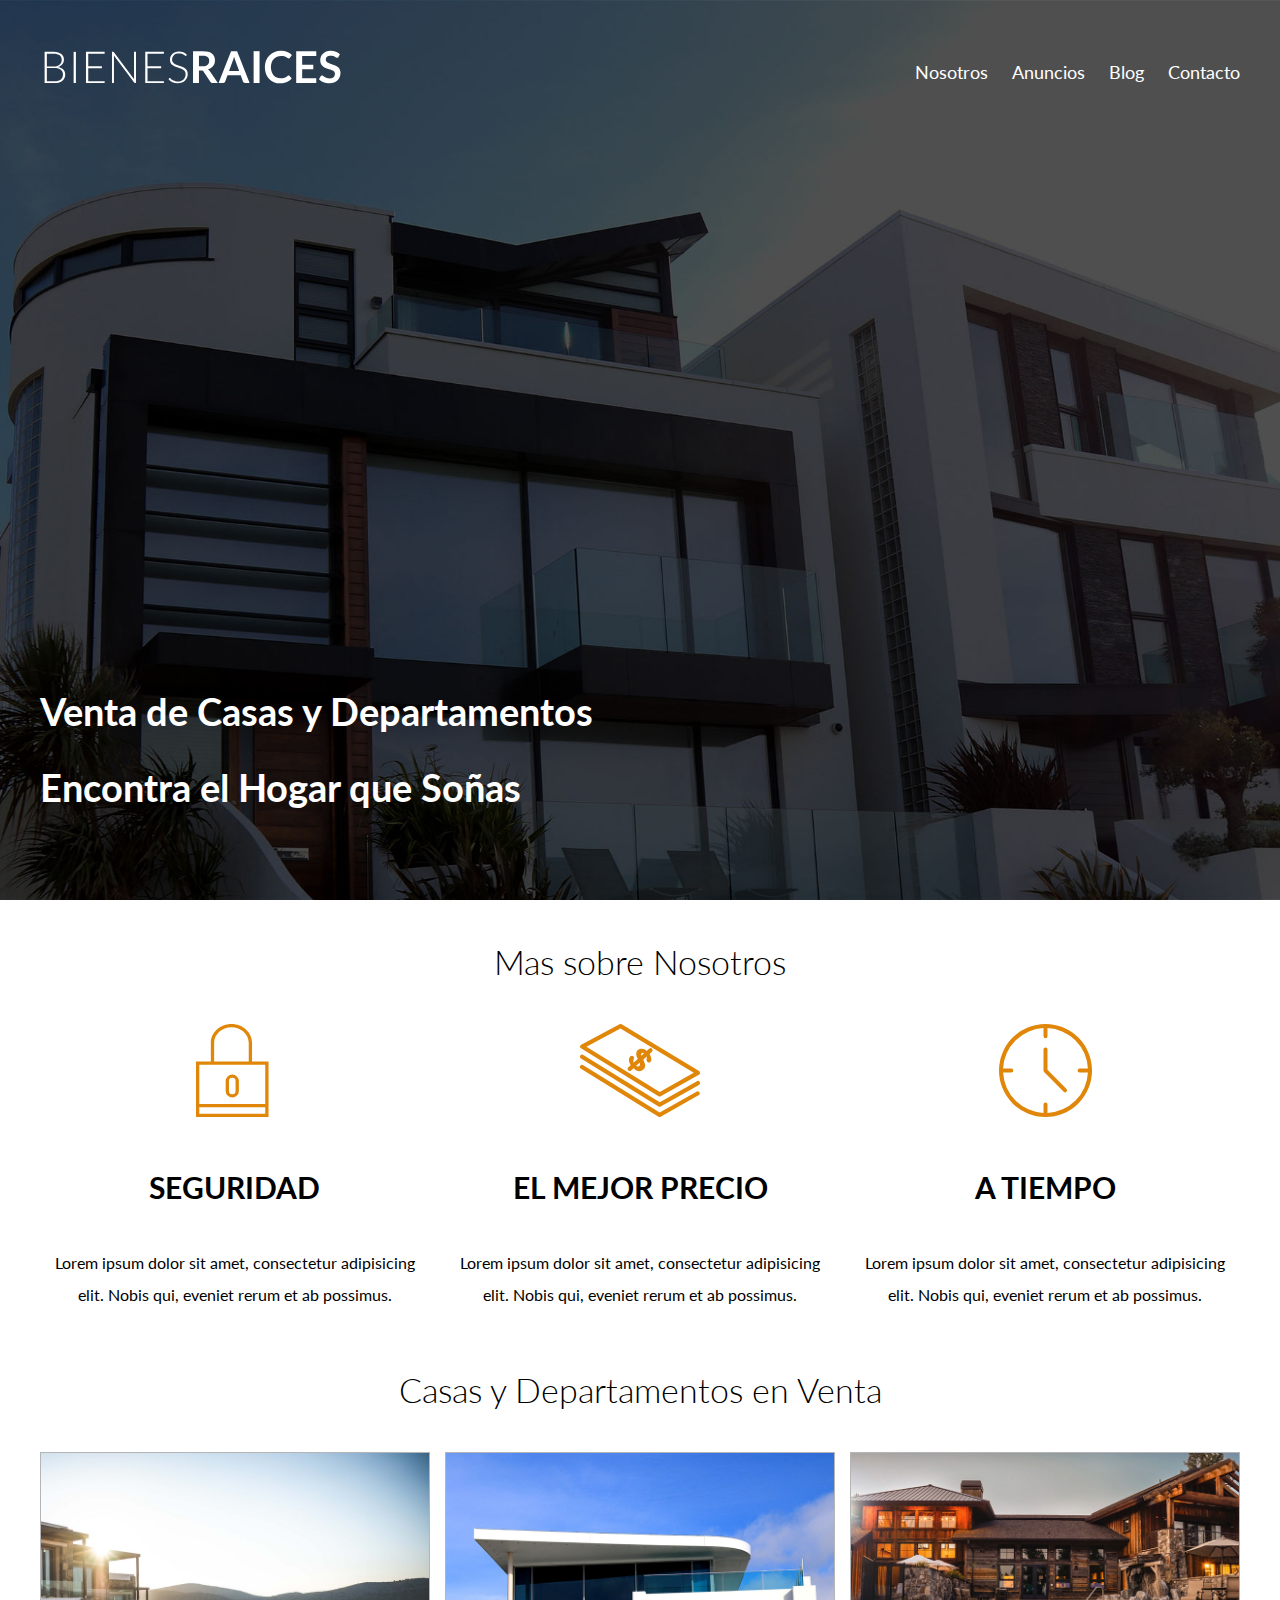
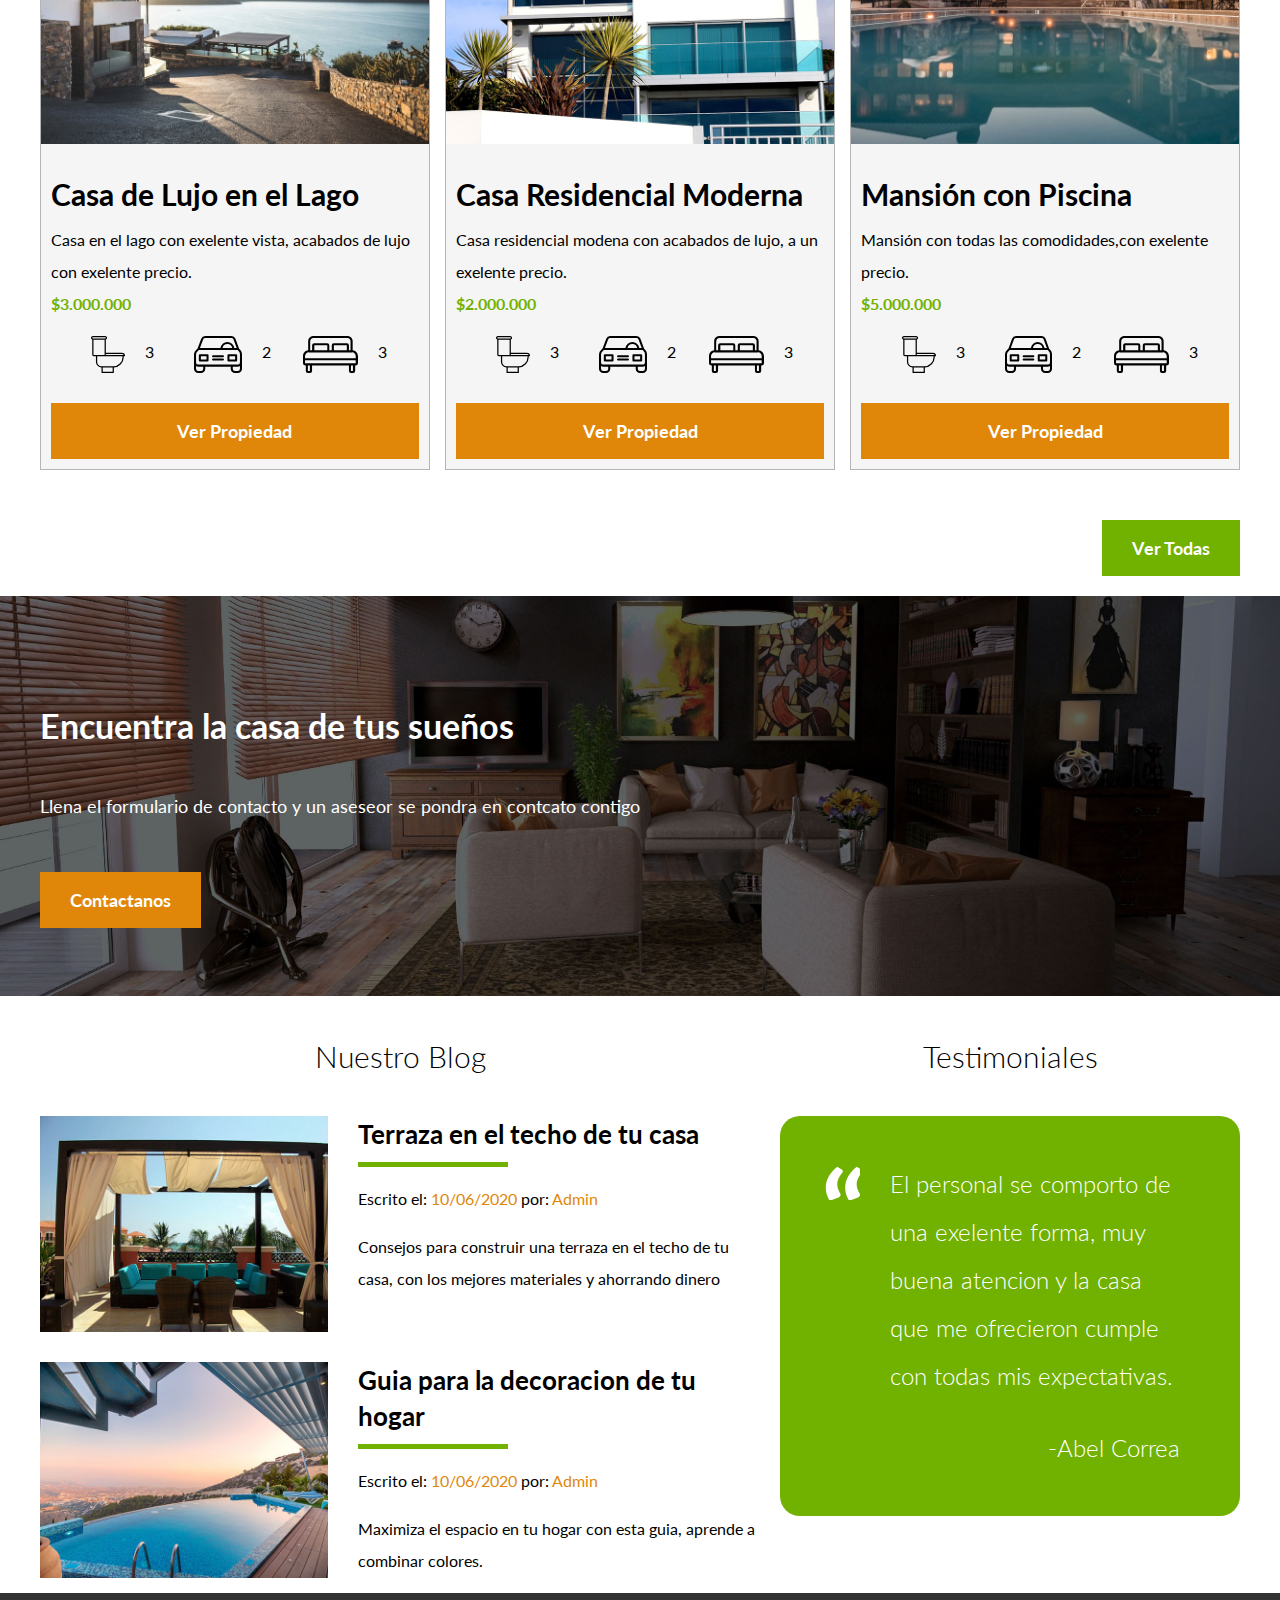
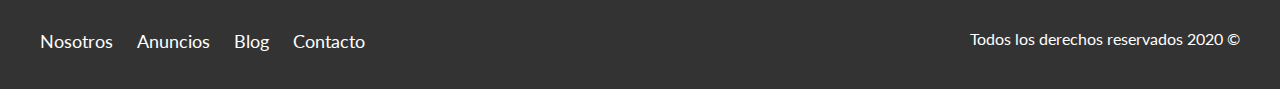
<file: index.html>
<!DOCTYPE html>
<html lang="es">
<head>
    <meta charset="UTF-8">
    <meta name="viewport" content="width=device-width, initial-scale=1.0">
    <link href="https://fonts.googleapis.com/css2?family=Lato:wght@300;400;700;900&display=swap" rel="stylesheet">
    <link rel="icon" type="favicon" href="/img/favicon.webp">
    <link rel="stylesheet" href="/css/normalize.css">
    <link rel="stylesheet" href="/css/styles.css">
    <title>Bienes raices</title>
</head>
<body>
    <!-- logo y navbar -->
     
    <header class="site-header inicio">
        <div class="contenedor contenido-header">
            <div class="barra">
                <a href="/">
                <img src="img/logo.svg" alt="Logo">
                </a>

                <div class="mobile-menu"> <!--menu mobil-->
                    <a href="#navegacion">
                        <img src="/img/barras.svg" alt="Icono Menu">
                    </a>
                </div>   
                <nav id="navegacion" class="navegacion"> 
                    <a href="nosotros.html">Nosotros</a>
                    <a href="anuncios.html">Anuncios</a>
                    <a href="blog.html">Blog</a>
                    <a href="contacto.html">Contacto</a>
                </nav>    
            </div> 
            <h1>Venta de Casas y Departamentos
                Encontra el Hogar que Soñas
            </h1>
        </div> <!-- Contenedor-->
    </header>


    <!-- Informacion sobre nosotros -->
    <section class="contenedor seccion">
        <h2 class="fw-300 centrar-texto">Mas sobre Nosotros</h2>

        <div class="iconos-nosotros">
            <div class="icono">
                <img src="/img/icono1.svg" alt="Icono Seguridad">
                <h3 >Seguridad</h3>
                <p>Lorem ipsum dolor sit amet, consectetur adipisicing elit. Nobis qui, eveniet rerum et ab possimus.</p>
            </div>
        
            <div class="icono">
                <img src="/img/icono2.svg" alt="Icono Mejor Precio">
                <h3>El mejor Precio</h3>
                <p>Lorem ipsum dolor sit amet, consectetur adipisicing elit. Nobis qui, eveniet rerum et ab possimus.</p>
            </div>
            <div class="icono">
                <img src="/img/icono3.svg" alt="Icono a Tiempo">
                <h3>A tiempo</h3>
                <p>Lorem ipsum dolor sit amet, consectetur adipisicing elit. Nobis qui, eveniet rerum et ab possimus.</p>
            </div>
        </div>
    </section>  

<!-- Anuncios -->

    <main class="contenedor seccion">
        <h2 class="fw-300 centrar-texto">Casas y Departamentos en Venta</h2>

        <div class="contenedor-anuncios">
            <div class="anuncio">
                    <img src="/img/anuncio1.jpg" alt="Anuncio Casa en el Lago">
                    <div class="contenido-anuncio">
                        <h3>Casa de Lujo en el Lago</h3>
                        <p>Casa en el lago con exelente vista, acabados de lujo con exelente precio.</p>
                        <p class="precio">$3.000.000</p>                                    
                            <ul class="iconos-caracteristicas">
                                <li>
                                    <img src="/img/icono_wc.svg" alt="icono wc">
                                    <p>3</p>
                                </li>
                                <li>
                                    <img src="/img/icono_estacionamiento.svg" alt="icono estacionamiento">
                                    <p>2</p>
                                </li>
                                
                                <li>
                                    <img src="/img/icono_dormitorio.svg" alt="icono dormitorio">
                                    <p>3</p>
                                </li>
                            </ul>


                        <a href="anuncios.html" class="boton boton-amarillo d-block">Ver Propiedad</a>
                    </div>
            </div>

            <div class="anuncio">
                <img src="/img/anuncio2.jpg" alt="Anuncio Casa de lujo">
                <div class="contenido-anuncio">
                    <h3>Casa Residencial Moderna</h3>
                    <p>Casa residencial modena con acabados de lujo, a un exelente precio.</p>
                    <p class="precio">$2.000.000</p>
                    <ul class="iconos-caracteristicas">
                        <li>
                            <img src="/img/icono_wc.svg" alt="icono wc">
                            <p>3</p>
                        </li>
                        <li>
                            <img src="/img/icono_estacionamiento.svg" alt="icono estacionamiento">
                            <p>2</p>
                        </li>
                        
                        <li>
                            <img src="/img/icono_dormitorio.svg" alt="icono dormitorio">
                            <p>3</p>
                        </li>
                    </ul>

                    <a href="anuncios.html" class="boton boton-amarillo d-block">Ver Propiedad</a>
                </div>
            </div>

            <div class="anuncio">
                <img src="/img/anuncio3.jpg" alt="Anuncio Casa con Alberca">
                <div class="contenido-anuncio">
                    <h3>Mansión con Piscina</h3>
                    <p>Mansión con todas las comodidades,con exelente precio.</p>
                    <p class="precio">$5.000.000</p>
                    <ul class="iconos-caracteristicas">
                        <li>
                            <img src="/img/icono_wc.svg" alt="icono wc">
                            <p>3</p>
                        </li>
                        <li>
                            <img src="/img/icono_estacionamiento.svg" alt="icono estacionamiento">
                            <p>2</p>
                        </li>
                        
                        <li>
                            <img src="/img/icono_dormitorio.svg" alt="icono dormitorio">
                            <p>3</p>
                        </li>
                    </ul>

                    <a href="anuncios.html" class="boton boton-amarillo d-block">Ver Propiedad</a>
                </div>    
            </div>
        </div>
        <div class="ver-todas">
            <a href="anuncios.html" class="boton    boton-verde">Ver Todas</a>
        </div>

    </main>            

    <section class="imagen-contacto"> 
        <div class="contenedor contenido-contacto">
            <h2>Encuentra la casa de tus sueños</h2>
            <p>Llena el formulario de contacto y un aseseor se pondra en contcato contigo</p>
            <a href="contacto.html" class="boton boton-amarillo">Contactanos</a>
        </div>
    </section>

<!-- Blog -->

    <div class="seccion-inferior contenedor">
        <section class="blog">
            <h3 class="centrar-texto fw-300">Nuestro Blog</h3>

            <article class="entrada-blog">
                <div class="imagen">
                    <img src="/img/blog1.jpg" alt="Entrada al Blog">
                </div>
                <div class="texto-entrada">
                    <a href="entrada.html">
                        <h4>Terraza en el techo de tu casa</h4>
                    </a>
                    <p>Escrito el: <span> 10/06/2020</span> por: <span>Admin</span></p>
                    <p>Consejos para construir una terraza en el techo de tu casa, con los mejores materiales y ahorrando dinero</p>
                </div>
            </article>

            <article class="entrada-blog">
                <div class="imagen">
                    <img src="/img/blog2.jpg" alt="">
                </div>
                <div class="texto-entrada">
                    <a href="entrada.html">
                        <h4>Guia para la decoracion de tu hogar</h4>
                    </a>
                    <p>Escrito el: <span> 10/06/2020</span> por: <span>Admin</span></p>
                    <p>Maximiza el espacio en tu hogar con esta guia, aprende a combinar colores.</p> 
                </div> 
            </article>
        </section>

        <section class="testimoniales">
            <h3 class="centrar-texto fw-300">Testimoniales</h3>
            <div class="testimonial">
                <blockquote>

                    El personal se comporto de una exelente forma, muy buena atencion y la casa que me ofrecieron cumple con todas mis expectativas.
                    <p>-Abel Correa</p>
                </blockquote> 
            </div>
        </section> 

    </div>

    <!-- Footer -->
    <footer class="site-footer seccion">
        <div class="contenedor contenedor-footer">
            <nav class="navegacion">
                <a href="nosotros.html">Nosotros</a>
                <a href="anuncios.html">Anuncios</a>
                <a href="blog.html">Blog</a>
                <a href="contacto.html">Contacto</a>
            </nav>

            <p class="copyright">Todos los derechos reservados 2020 &copy;</p>
        </div>
    </footer>   
</body>
</html>
</file>
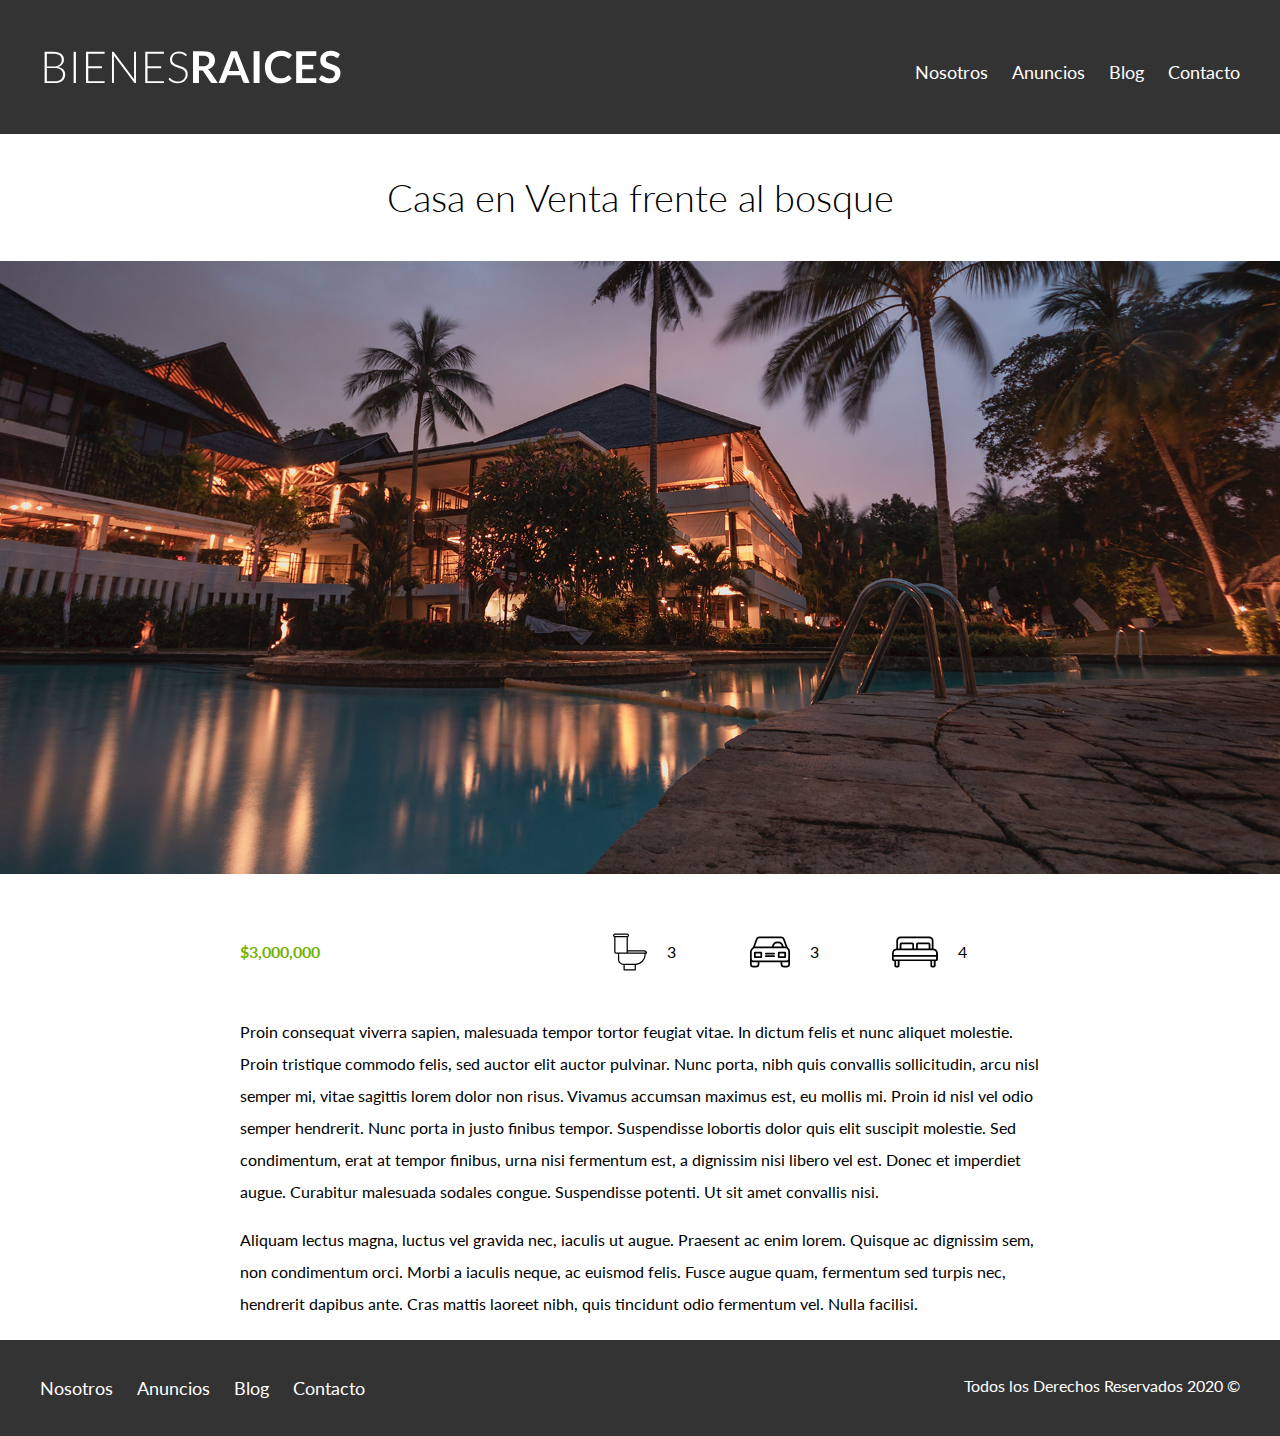
<file: anuncio.html>
<!DOCTYPE html>
<html lang="es">
<head>
    <meta charset="UTF-8">
    <meta name="viewport" content="width=device-width, initial-scale=1.0">
    <meta http-equiv="X-UA-Compatible" content="ie=edge">
    <title>Bienes Raices</title>
    <link href="https://fonts.googleapis.com/css?family=Lato:300,400,700,900" rel="stylesheet">
    <link rel="stylesheet" href="css/normalize.css">
    <link rel="stylesheet" href="css/styles.css">
</head>
<body>

    <header class="site-header">
        <div class="contenedor contenido-header">
            <div class="barra">
                <a href="/">
                    <img src="img/logo.svg" alt="Logotipo de Bienes Raices">
                </a>
                <div class="mobile-menu">
                    <a href="#navegacion">
                        <img src="img/barras.svg" alt="Icono Menu">
                    </a>
                </div>

                <nav id="navegacion" class="navegacion">
                    <a href="nosotros.html">Nosotros</a>
                    <a href="anuncios.html">Anuncios</a>
                    <a href="blog.html">Blog</a>
                    <a href="contacto.html">Contacto</a>
                </nav>
            </div>
        </div> <!-- contenedor -->
    </header>

    <h1 class="fw-300 centrar-texto">Casa en Venta frente al bosque</h1>
    <img src="img/destacada.jpg" alt="Imagen Anuncio">

    <main class="contenedor seccion contenido-centrado">
        <div class="resumen-propiedad">
            <p class="precio">$3,000,000</p>
            <ul class="iconos-caracteristicas">
                <li>
                    <img src="img/icono_wc.svg" alt="icono wc">
                    <p>3</p>
                </li>
                <li>
                    <img src="img/icono_estacionamiento.svg" alt="icono autos">
                    <p>3</p>
                </li>
                <li>
                    <img src="img/icono_dormitorio.svg" alt="icono habitaciones">
                    <p>4</p>
                </li>
            </ul>
        </div><!--.resumen-propiedad-->

        <p>Proin consequat viverra sapien, malesuada tempor tortor feugiat vitae. In dictum felis et nunc aliquet molestie. Proin tristique commodo felis, sed auctor elit auctor pulvinar. Nunc porta, nibh quis convallis sollicitudin, arcu nisl semper mi, vitae sagittis lorem dolor non risus. Vivamus accumsan maximus est, eu mollis mi. Proin id nisl vel odio semper hendrerit. Nunc porta in justo finibus tempor. Suspendisse lobortis dolor quis elit suscipit molestie. Sed condimentum, erat at tempor finibus, urna nisi fermentum est, a dignissim nisi libero vel est. Donec et imperdiet augue. Curabitur malesuada sodales congue. Suspendisse potenti. Ut sit amet convallis nisi.</p>

        <p>Aliquam lectus magna, luctus vel gravida nec, iaculis ut augue. Praesent ac enim lorem. Quisque ac dignissim sem, non condimentum orci. Morbi a iaculis neque, ac euismod felis. Fusce augue quam, fermentum sed turpis nec, hendrerit dapibus ante. Cras mattis laoreet nibh, quis tincidunt odio fermentum vel. Nulla facilisi.</p>
    </main>

    <footer class="site-footer seccion">
        <div class="contenedor contenedor-footer">
            <nav class="navegacion">
                <a href="nosotros.html">Nosotros</a>
                <a href="anuncios.html">Anuncios</a>
                <a href="blog.html">Blog</a>
                <a href="contacto.html">Contacto</a>
            </nav>
            <p class="copyright">Todos los Derechos Reservados 2020 &copy; </p>
        </div>
    </footer>
</body>
</html>
</file>
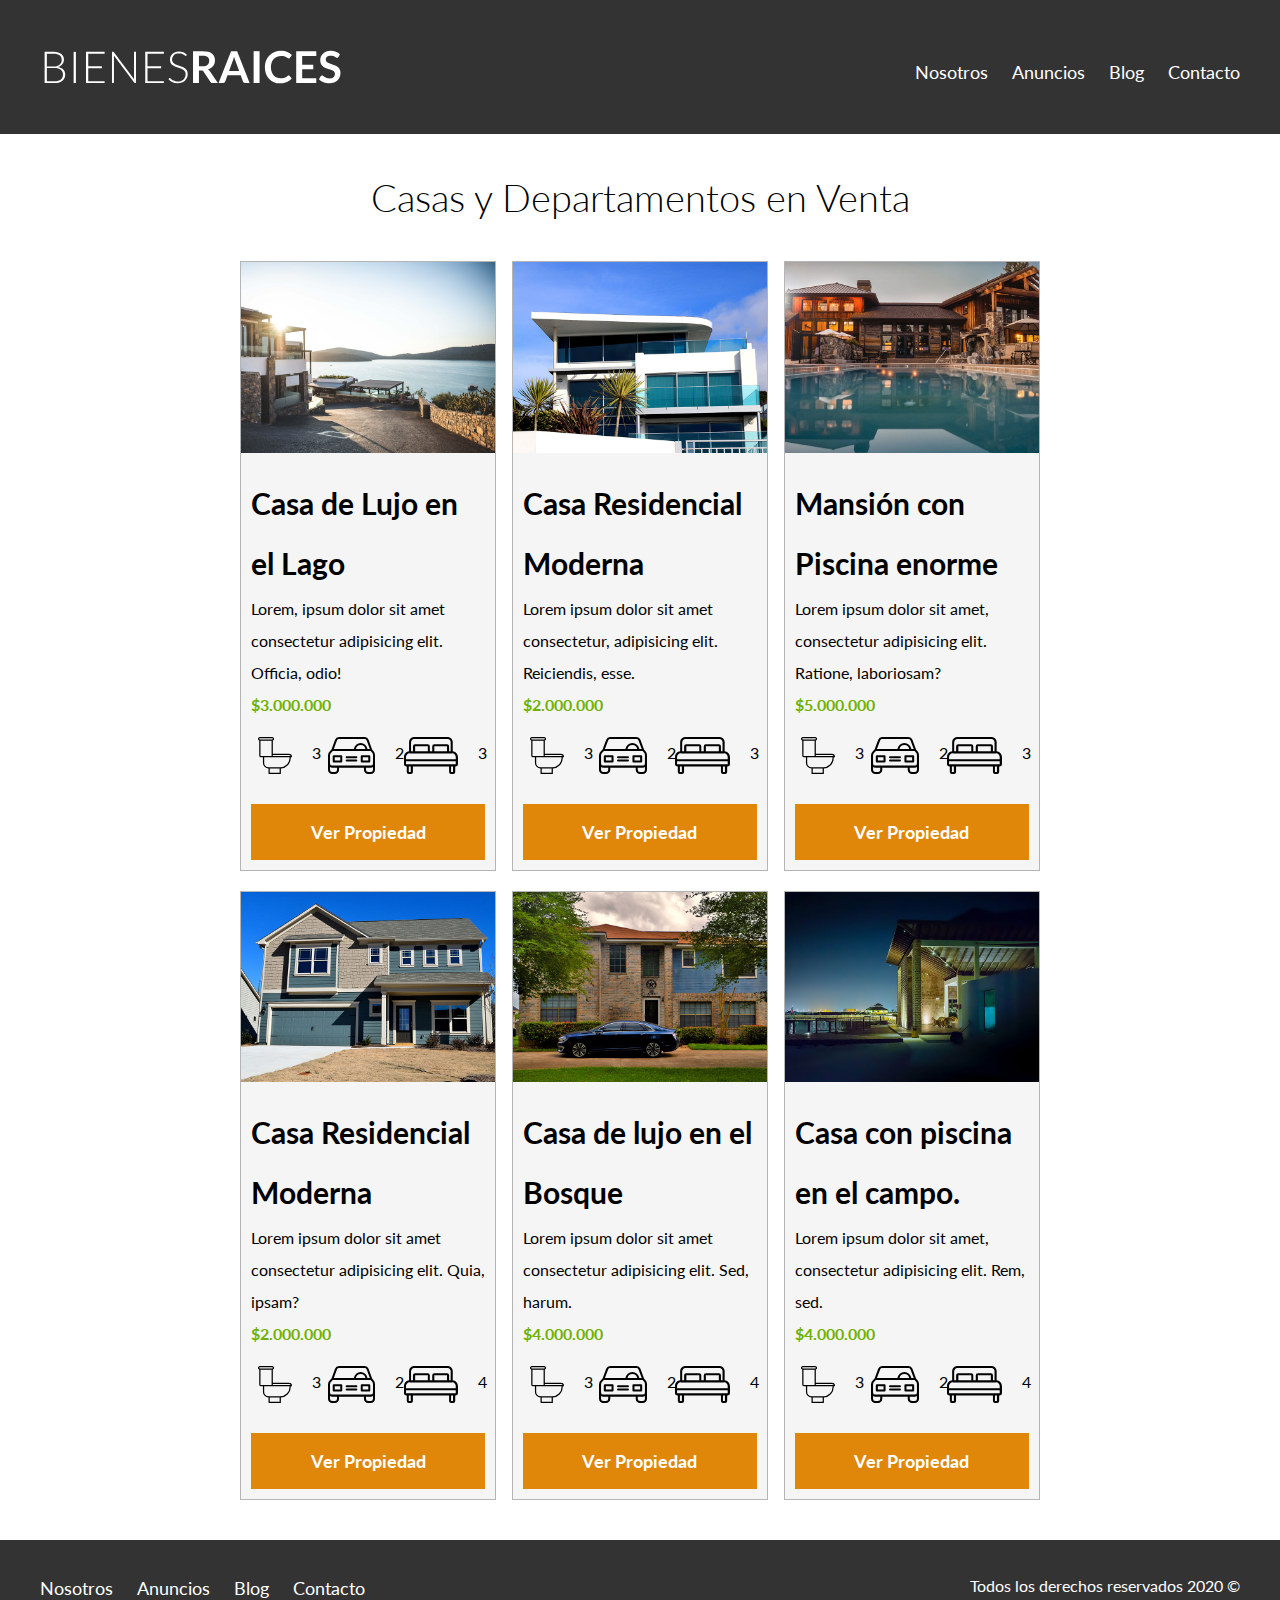
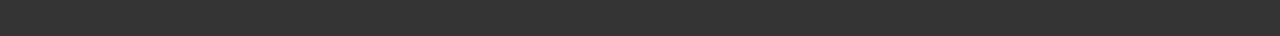
<file: anuncios.html>
<!DOCTYPE html>
<html lang="es">
<head>
    <meta charset="UTF-8">
    <meta name="viewport" content="width=device-width, initial-scale=1.0">
    <link href="https://fonts.googleapis.com/css2?family=Lato:wght@300;400;700;900&display=swap" rel="stylesheet">
    <link rel="stylesheet" href="/css/normalize.css">
    <link rel="stylesheet" href="/css/styles.css">
    <title>Bienes raices</title>
</head>
<body>
    <!-- logo y navbar -->
     
    <header class="site-header ">
        <div class="contenedor contenido-header">
            <div class="barra">
                <a href="/">
                <img src="img/logo.svg" alt="Logo">
                </a>   
                <div class="mobile-menu"> <!--menu mobil-->
                    <a href="#navegacion">
                        <img src="/img/barras.svg" alt="Icono Menu">
                    </a>
                </div>   
                <nav id="navegacion" class="navegacion"> 
                    <a href="nosotros.html">Nosotros</a>
                    <a href="anuncios.html">Anuncios</a>
                    <a href="blog.html">Blog</a>
                    <a href="contacto.html">Contacto</a>
                </nav>     
            </div> 
        </div> <!-- Contenedor-->
    </header>

    <main class="contenedor seccion contenido-centrado">
        <h1 class="fw-300 centrar-texto">Casas y Departamentos en Venta</h1>

        <div class="contenedor-anuncios">
            <div class="anuncio">
                    <img src="/img/anuncio1.jpg" alt="Anuncio Casa en el Lago">
                    <div class="contenido-anuncio">
                        <h3>Casa de Lujo en el Lago</h3>
                        <p>Lorem, ipsum dolor sit amet consectetur adipisicing elit. Officia, odio!</p>
                        <p class="precio">$3.000.000</p>                                   
                            <ul class="iconos-caracteristicas">
                                <li>
                                    <img src="/img/icono_wc.svg" alt="icono wc">
                                    <p>3</p>
                                </li>
                                <li>
                                    <img src="/img/icono_estacionamiento.svg" alt="icono estacionamiento">
                                    <p>2</p>
                                </li>
                                
                                <li>
                                    <img src="/img/icono_dormitorio.svg" alt="icono dormitorio">
                                    <p>3</p>
                                </li>
                            </ul>
                        <a href="anuncio.html" class="boton boton-amarillo d-block">Ver Propiedad</a>
                    </div>
            </div>

            <div class="anuncio">
                <img src="/img/anuncio2.jpg" alt="Anuncio Casa de lujo">
                <div class="contenido-anuncio">
                    <h3>Casa Residencial Moderna</h3>
                    <p>Lorem ipsum dolor sit amet consectetur, adipisicing elit. Reiciendis, esse.</p>
                    <p class="precio">$2.000.000</p>
                    <ul class="iconos-caracteristicas">
                        <li>
                            <img src="/img/icono_wc.svg" alt="icono wc">
                            <p>3</p>
                        </li>
                        <li>
                            <img src="/img/icono_estacionamiento.svg" alt="icono estacionamiento">
                            <p>2</p>
                        </li>
                        
                        <li>
                            <img src="/img/icono_dormitorio.svg" alt="icono dormitorio">
                            <p>3</p>
                        </li>
                    </ul>

                    <a href="anuncio.html" class="boton boton-amarillo d-block">Ver Propiedad</a>
                </div>
            </div>

            <div class="anuncio">
                <img src="/img/anuncio3.jpg" alt="Anuncio Casa con Alberca">
                <div class="contenido-anuncio">
                    <h3>Mansión con Piscina enorme</h3>
                    <p>Lorem ipsum dolor sit amet, consectetur adipisicing elit. Ratione, laboriosam?</p>
                    <p class="precio">$5.000.000</p>
                    <ul class="iconos-caracteristicas">
                        <li>
                            <img src="/img/icono_wc.svg" alt="icono wc">
                            <p>3</p>
                        </li>
                        <li>
                            <img src="/img/icono_estacionamiento.svg" alt="icono estacionamiento">
                            <p>2</p>
                        </li>
                        
                        <li>
                            <img src="/img/icono_dormitorio.svg" alt="icono dormitorio">
                            <p>3</p>
                        </li>
                    </ul>

                    <a href="anuncio.html" class="boton boton-amarillo d-block">Ver Propiedad</a>
                </div>  <!-- Contenido Anuncio--> 
            </div> <!-- Anuncio-->

            <div class="anuncio">
                <img src="/img/anuncio4.jpg" alt="Anuncio casa residencial">
                <div class="contenido-anuncio">
                    <h3>Casa Residencial Moderna </h3>
                    <p>Lorem ipsum dolor sit amet consectetur adipisicing elit. Quia, ipsam?</p>
                    <p class="precio">$2.000.000</p>
                    <ul class="iconos-caracteristicas">
                        <li>
                            <img src="/img/icono_wc.svg" alt="icono wc">
                            <p>3</p>
                        </li>
                        <li>
                            <img src="/img/icono_estacionamiento.svg" alt="icono estacionamiento">
                            <p>2</p>
                        </li>
                        
                        <li>
                            <img src="/img/icono_dormitorio.svg" alt="icono dormitorio">
                            <p>4</p>
                        </li>
                    </ul>

                    <a href="#" class="boton boton-amarillo d-block">Ver Propiedad</a>
                </div>  <!-- Contenido Anuncio--> 
            </div> <!-- Anuncio-->

            <div class="anuncio">
                <img src="/img/anuncio5.jpg" alt="Anuncio Casa con Alberca">
                <div class="contenido-anuncio">
                    <h3>Casa de lujo en el Bosque </h3>
                    <p>Lorem ipsum dolor sit amet consectetur adipisicing elit. Sed, harum.</p>
                    <p class="precio">$4.000.000</p>
                    <ul class="iconos-caracteristicas">
                        <li>
                            <img src="/img/icono_wc.svg" alt="icono wc">
                            <p>3</p>
                        </li>
                        <li>
                            <img src="/img/icono_estacionamiento.svg" alt="icono estacionamiento">
                            <p>2</p>
                        </li>
                        
                        <li>
                            <img src="/img/icono_dormitorio.svg" alt="icono dormitorio">
                            <p>4</p>
                        </li>
                    </ul>

                    <a href="#" class="boton boton-amarillo d-block">Ver Propiedad</a>
                </div>  <!-- Contenido Anuncio--> 
            </div> <!-- Anuncio-->

            <div class="anuncio">
                <img src="/img/anuncio6.jpg" alt="Anuncio Casa con Alberca">
                <div class="contenido-anuncio">
                    <h3>Casa con piscina en el campo. </h3>
                    <p>Lorem ipsum dolor sit amet, consectetur adipisicing elit. Rem, sed.</p>
                    <p class="precio">$4.000.000</p>
                    <ul class="iconos-caracteristicas">
                        <li>
                            <img src="/img/icono_wc.svg" alt="icono wc">
                            <p>3</p>
                        </li>
                        <li>
                            <img src="/img/icono_estacionamiento.svg" alt="icono estacionamiento">
                            <p>2</p>
                        </li>
                        
                        <li>
                            <img src="/img/icono_dormitorio.svg" alt="icono dormitorio">
                            <p>4</p>
                        </li>
                    </ul>

                    <a href="#" class="boton boton-amarillo d-block">Ver Propiedad</a>
                </div>  <!-- Contenido Anuncio--> 
            </div> <!-- Anuncio-->
        </div> 
      
    </main>  



    <!-- Footer -->
    <footer class="site-footer seccion">
        <div class="contenedor contenedor-footer">
            <nav class="navegacion">
                <a href="nosotros.html">Nosotros</a>
                <a href="anuncios.html">Anuncios</a>
                <a href="blog.html">Blog</a>
                <a href="contacto.html">Contacto</a>
            </nav>

            <p class="copyright">Todos los derechos reservados 2020 &copy;</p>
        </div>
    </footer>   
</body>
</html>
</file>
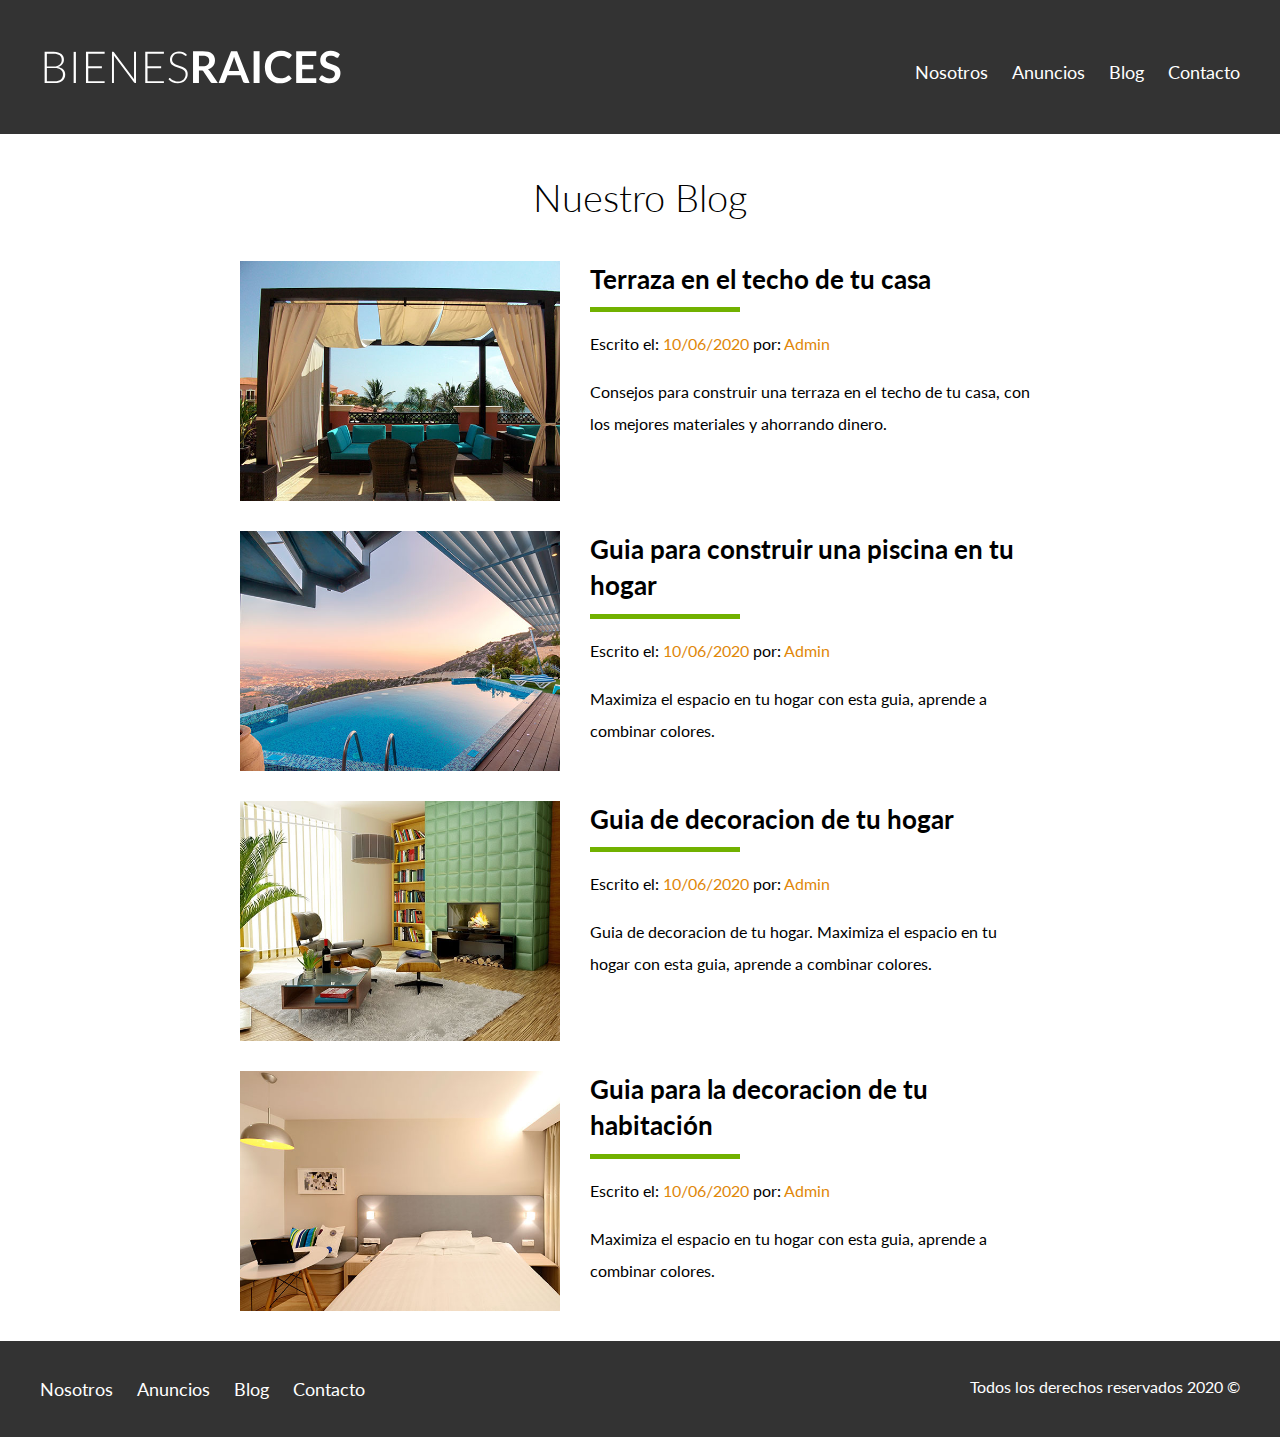
<file: blog.html>
<!DOCTYPE html>
<html lang="es">
<head>
    <meta charset="UTF-8">
    <meta name="viewport" content="width=device-width, initial-scale=1.0">
    <link href="https://fonts.googleapis.com/css2?family=Lato:wght@300;400;700;900&display=swap" rel="stylesheet">
    <link rel="stylesheet" href="/css/normalize.css">
    <link rel="stylesheet" href="/css/styles.css">
    <title>Bienes raices</title>
</head>
<body>
    <!-- logo y navbar -->
     
    <header class="site-header ">
        <div class="contenedor contenido-header">
            <div class="barra">
                <a href="/">
                <img src="img/logo.svg" alt="Logo">
                </a>   
                <div class="mobile-menu"> <!--menu mobil-->
                    <a href="#navegacion">
                        <img src="/img/barras.svg" alt="Icono Menu">
                    </a>
                </div>   
                <nav id="navegacion" class="navegacion"> 
                    <a href="nosotros.html">Nosotros</a>
                    <a href="anuncios.html">Anuncios</a>
                    <a href="blog.html">Blog</a>
                    <a href="contacto.html">Contacto</a>
                </nav>     
            </div> 
        </div> <!-- Contenedor-->
    </header>

    <main class="contenedor seccion contenido-centrado">
        <h1 class="fw-300 centrar-texto">Nuestro Blog</h1>

        <article class="entrada-blog">
            <div class="imagen">
                <img src="/img/blog1.jpg" alt="Foto terraza">
            </div>
            <div class="texto-entrada">
                <a href="entrada.html">
                    <h4>Terraza en el techo de tu casa</h4>
                </a>
                <p>Escrito el: <span> 10/06/2020</span> por: <span>Admin</span></p>
                <p>Consejos para construir una terraza en el techo de tu casa, con los mejores materiales y ahorrando dinero.</p>
            </div>
        </article>

        <article class="entrada-blog">
            <div class="imagen">
                <img src="/img/blog2.jpg" alt="Alberca">
            </div>
            <div class="texto-entrada">
                <a href="entrada.html">
                    <h4>Guia para construir una piscina en tu hogar</h4>
                </a>
                <p>Escrito el: <span> 10/06/2020</span> por: <span>Admin</span></p>
                <p>Maximiza el espacio en tu hogar con esta guia, aprende a combinar colores.</p> 
            </div> 
        </article>

        <article class="entrada-blog">
            <div class="imagen">
                <img src="/img/blog3.jpg" alt="living de un hogar">
            </div>
            <div class="texto-entrada">
                <a href="entrada.html">
                    <h4>Guia de decoracion de tu hogar</h4>
                </a>
                <p>Escrito el: <span> 10/06/2020</span> por: <span>Admin</span></p>
                <p>Guia de decoracion de tu hogar. Maximiza el espacio en tu hogar con esta guia, aprende a combinar colores.</p>
            </div>
        </article>

        <article class="entrada-blog">
            <div class="imagen">
                <img src="/img/blog4.jpg" alt="Habitacion">
            </div>
            <div class="texto-entrada">
                <a href="entrada.html">
                    <h4>Guia para la decoracion de tu habitación</h4>
                </a>
                <p>Escrito el: <span> 10/06/2020</span> por: <span>Admin</span></p>
                <p>Maximiza el espacio en tu hogar con esta guia, aprende a combinar colores.</p> 
            </div> 
        </article>

    </main>  



    <!-- Footer -->
    <footer class="site-footer seccion">
        <div class="contenedor contenedor-footer">
            <nav class="navegacion">
                <a href="nosotros.html">Nosotros</a>
                <a href="anuncios.html">Anuncios</a>
                <a href="blog.html">Blog</a>
                <a href="contacto.html">Contacto</a>
            </nav>

            <p class="copyright">Todos los derechos reservados 2020 &copy;</p>
        </div>
    </footer>   
</body>
</html>
</file>
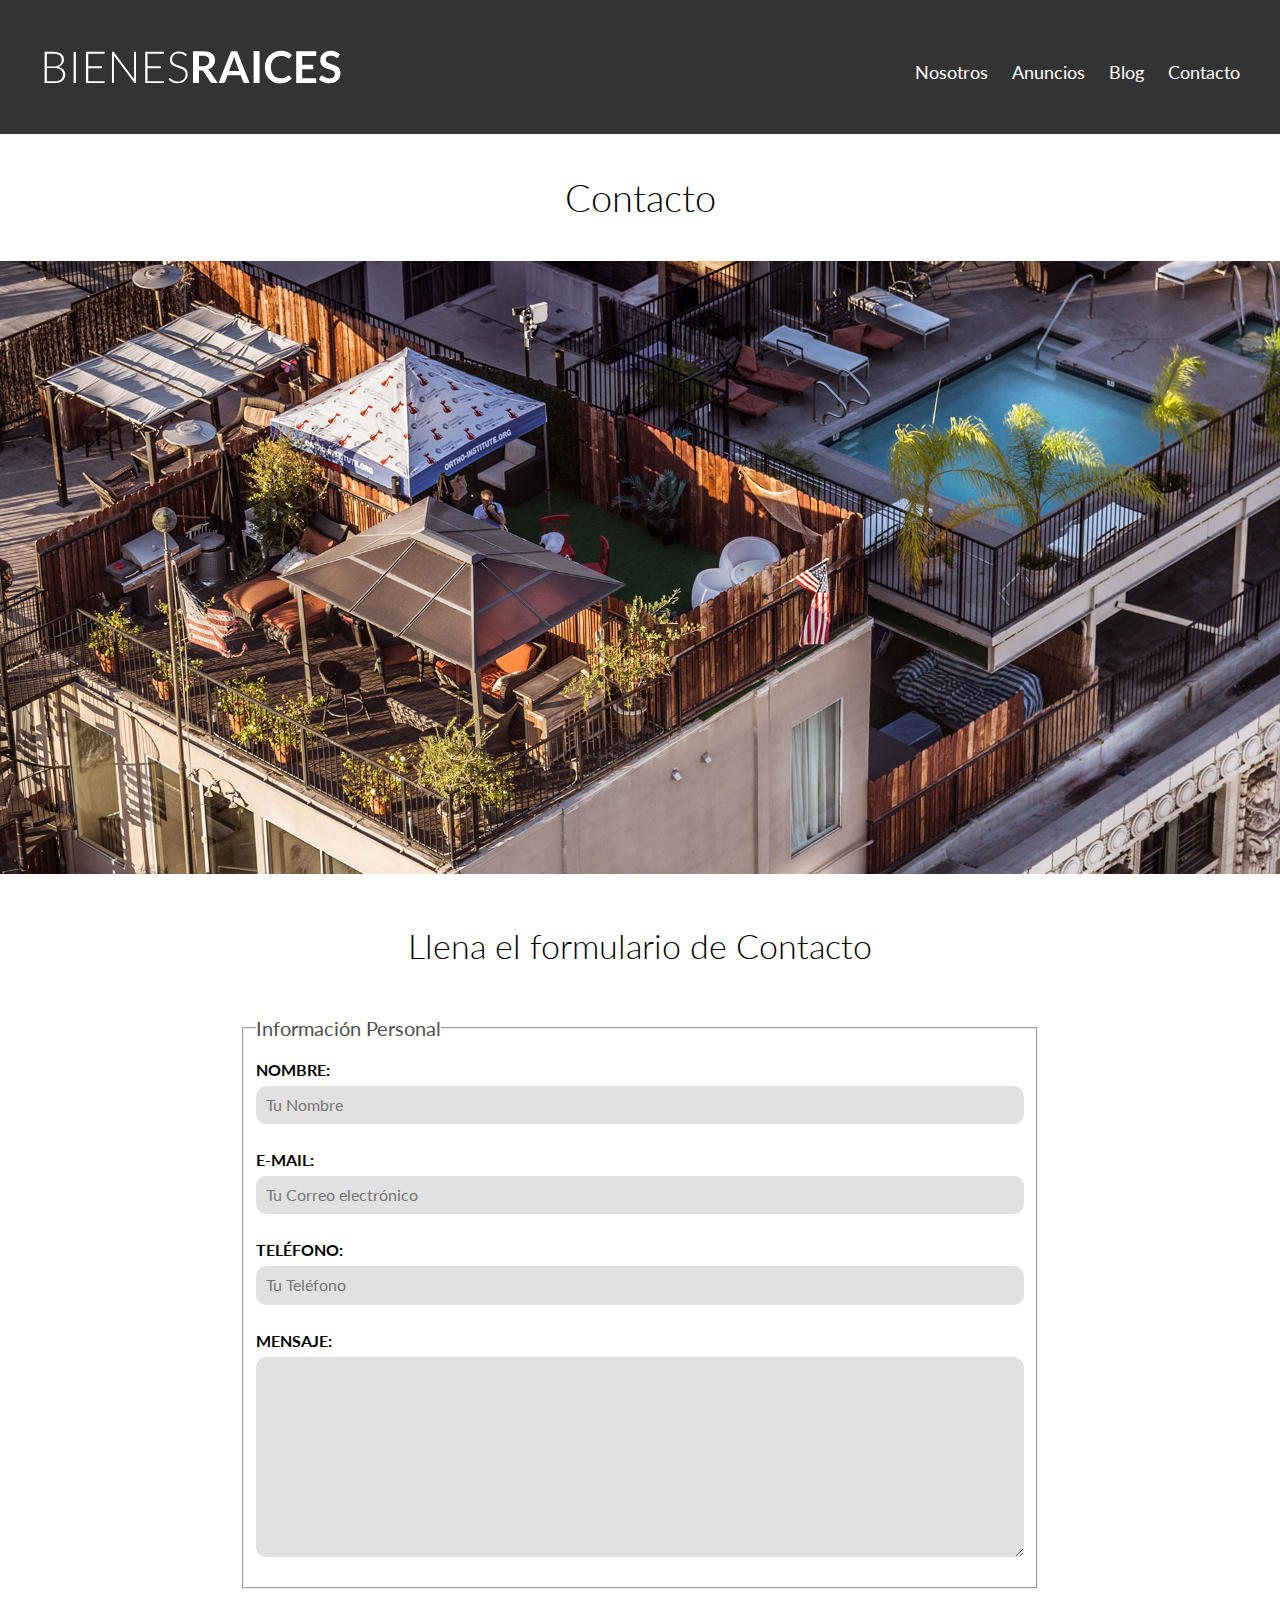
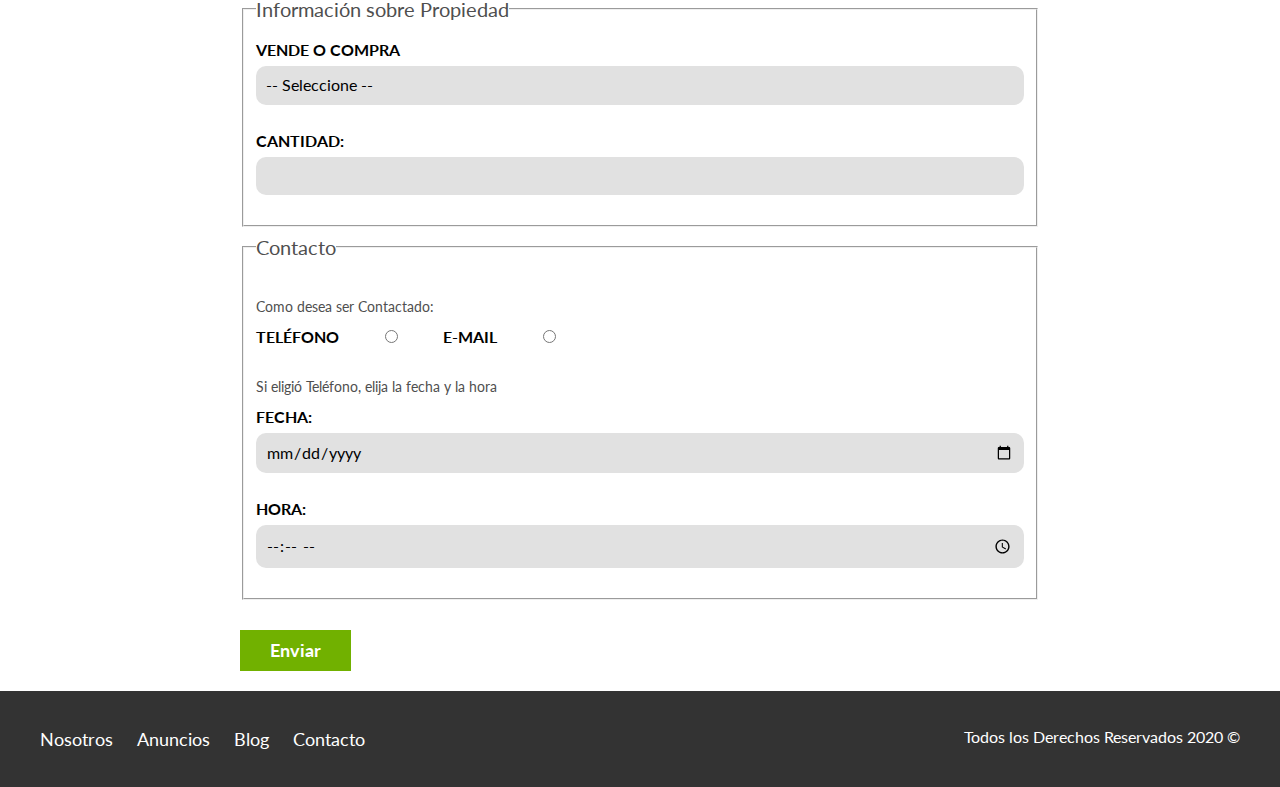
<file: contacto.html>
<!DOCTYPE html>
<html lang="en">
<head>
    <meta charset="UTF-8">
    <meta name="viewport" content="width=device-width, initial-scale=1.0">
    <meta http-equiv="X-UA-Compatible" content="ie=edge">
    <title>Bienes Raices</title>
    <link href="https://fonts.googleapis.com/css?family=Lato:300,400,700,900" rel="stylesheet">
    <link rel="stylesheet" href="css/normalize.css">
    <link rel="stylesheet" href="css/styles.css">
</head>
<body>

    <header class="site-header">
        <div class="contenedor contenido-header">
            <div class="barra">
                <a href="/">
                    <img src="img/logo.svg" alt="Logotipo de Bienes Raices">
                </a>
                <div class="mobile-menu">
                    <a href="#navegacion">
                        <img src="img/barras.svg" alt="Icono Menu">
                    </a>
                </div>

                <nav id="navegacion" class="navegacion">
                    <a href="nosotros.html">Nosotros</a>
                    <a href="anuncios.html">Anuncios</a>
                    <a href="blog.html">Blog</a>
                    <a href="contacto.html">Contacto</a>
                </nav>
            </div>
        </div> <!-- contenedor -->
    </header>

    <h1 class="fw-300 centrar-texto">Contacto</h1>
    <img src="img/destacada3.jpg" alt="Imagen Principal">

    <main class="contenedor seccion contenido-centrado">
        <h2 class="fw-300 centrar-texto">Llena el formulario de Contacto</h2>

        <form class="contacto" action="">
            <fieldset>
                <legend>Información Personal</legend>
                <label for="nombre">Nombre:</label>
                <input type="text" id="nombre" placeholder="Tu Nombre">

                <label for="email">E-mail: </label>
                <input type="email" id="email" placeholder="Tu Correo electrónico" required>

                <label for="telefono">Teléfono:</label>
                <input type="tel" id="telefono" placeholder="Tu Teléfono" required>

                <label for="mensaje">Mensaje: </label>
                <textarea  id="mensaje"></textarea>

            </fieldset>
                

            <fieldset>
                <legend>Información sobre Propiedad</legend>
                <label for="opciones">Vende o Compra</label>
                <select id="opciones">
                    <option value="" disabled selected>-- Seleccione --</option>
                    <option value="Compra">Compra</option>
                    <option value="Vende">Vende</option>
                </select>

                <label for="cantidad">Cantidad:</label>
                <input type="number" min="0" max="100" step="5">
            </fieldset>

            <fieldset>
                <legend>Contacto</legend>

                <p>Como desea ser Contactado:</p>

                <div class="forma-contacto">
                    <label for="telefono">Teléfono</label>
                    <input type="radio" name="contacto" value="telefono" id="telefono">

                    <label for="correo">E-mail</label>
                    <input type="radio" name="contacto" value="correo" id="correo">
                </div>

                <p>Si eligió Teléfono, elija la fecha y la hora</p>
                <label for="fecha">Fecha:</label>
                <input type="date" id="fecha">

                <label for="hora">Hora:</label>
                <input type="time" id="hora" min="09:00" max="18:00">

     
            </fieldset>

            <input type="submit" value="Enviar" class="boton boton-verde">

        </form>
    </main>

    <footer class="site-footer seccion">
        <div class="contenedor contenedor-footer">
            <nav class="navegacion">
                <a href="nosotros.html">Nosotros</a>
                <a href="anuncios.html">Anuncios</a>
                <a href="blog.html">Blog</a>
                <a href="contacto.html">Contacto</a>
            </nav>
            <p class="copyright">Todos los Derechos Reservados 2020 &copy; </p>
        </div>
    </footer>
</body>
</html>
</file>
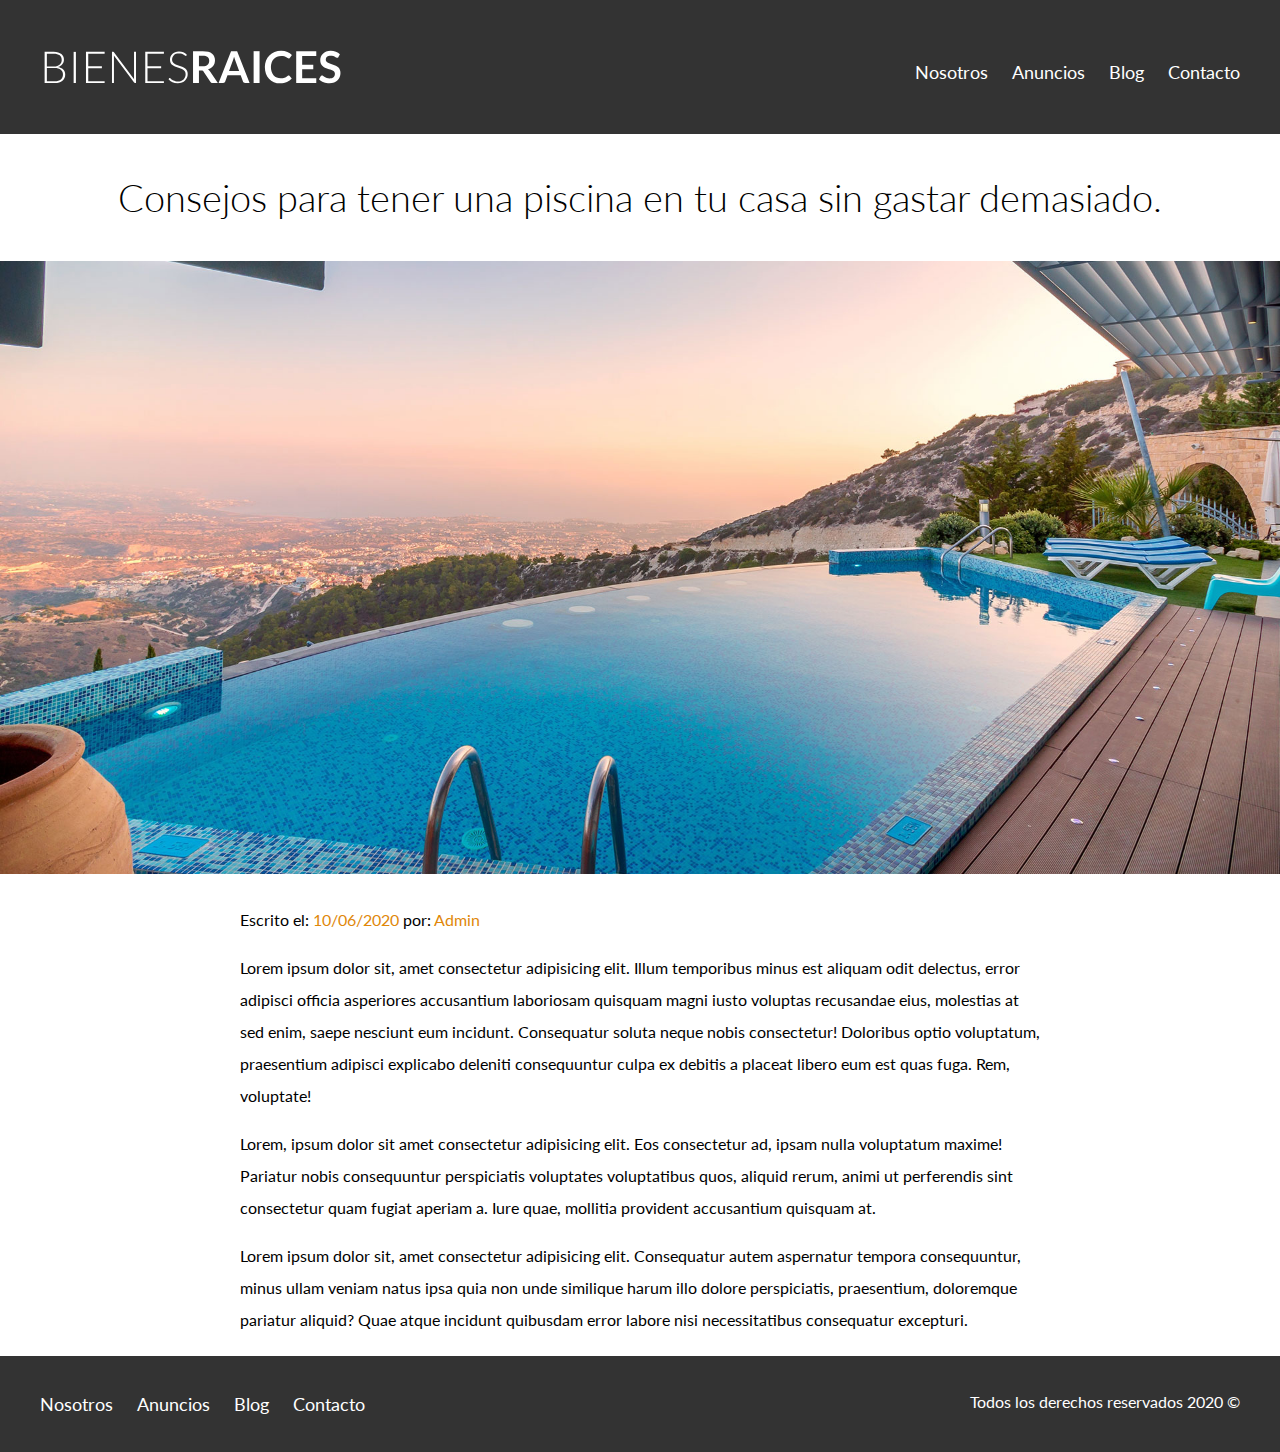
<file: entrada.html>
<!DOCTYPE html>
<html lang="es">
<head>
    <meta charset="UTF-8">
    <meta name="viewport" content="width=device-width, initial-scale=1.0">
    <link href="https://fonts.googleapis.com/css2?family=Lato:wght@300;400;700;900&display=swap" rel="stylesheet">
    <link rel="stylesheet" href="/css/normalize.css">
    <link rel="stylesheet" href="/css/styles.css">
    <title>Bienes raices</title>
</head>
<body>
    <!-- logo y navbar -->
     
    <header class="site-header ">
        <div class="contenedor contenido-header">
            <div class="barra">
                <a href="/">
                <img src="img/logo.svg" alt="Logo">
                </a>   
                <div class="mobile-menu"> <!--menu mobil-->
                    <a href="#navegacion">
                        <img src="/img/barras.svg" alt="Icono Menu">
                    </a>
                </div>   
                <nav id="navegacion" class="navegacion"> 
                    <a href="nosotros.html">Nosotros</a>
                    <a href="anuncios.html">Anuncios</a>
                    <a href="blog.html">Blog</a>
                    <a href="contacto.html">Contacto</a>
                </nav>    
            </div> 
        </div> <!-- Contenedor-->
    </header>
    <h1 class="fw-300 centrar-texto">Consejos para tener una piscina en tu casa sin gastar demasiado.</h1>
    <img src="/img/destacada2.jpg" alt="Imagen Principal">

    <main class="contenedor seccion contenido-centrado texto-entrada">

        <p>Escrito el: <span> 10/06/2020</span> por: <span>Admin</span></p>
        
        <p>Lorem ipsum dolor sit, amet consectetur adipisicing elit. Illum temporibus minus est aliquam odit delectus, error adipisci officia asperiores accusantium laboriosam quisquam magni iusto voluptas recusandae eius, molestias at sed enim, saepe nesciunt eum incidunt. Consequatur soluta neque nobis consectetur! Doloribus optio voluptatum, praesentium adipisci explicabo deleniti consequuntur culpa ex debitis a placeat libero eum est quas fuga. Rem, voluptate!</p>

        <p>Lorem, ipsum dolor sit amet consectetur adipisicing elit. Eos consectetur ad, ipsam nulla voluptatum maxime! Pariatur nobis consequuntur perspiciatis voluptates voluptatibus quos, aliquid rerum, animi ut perferendis sint consectetur quam fugiat aperiam a. Iure quae, mollitia provident accusantium quisquam at.</p>
      
        <p>Lorem ipsum dolor sit, amet consectetur adipisicing elit. Consequatur autem aspernatur tempora consequuntur, minus ullam veniam natus ipsa quia non unde similique harum illo dolore perspiciatis, praesentium, doloremque pariatur aliquid? Quae atque incidunt quibusdam error labore nisi necessitatibus consequatur excepturi.</p>










    </main>  



    <!-- Footer -->
    <footer class="site-footer seccion">
        <div class="contenedor contenedor-footer">
            <nav class="navegacion">
                <a href="nosotros.html">Nosotros</a>
                <a href="anuncios.html">Anuncios</a>
                <a href="blog.html">Blog</a>
                <a href="contacto.html">Contacto</a>
            </nav>

            <p class="copyright">Todos los derechos reservados 2020 &copy;</p>
        </div>
    </footer>   
</body>
</html>
</file>
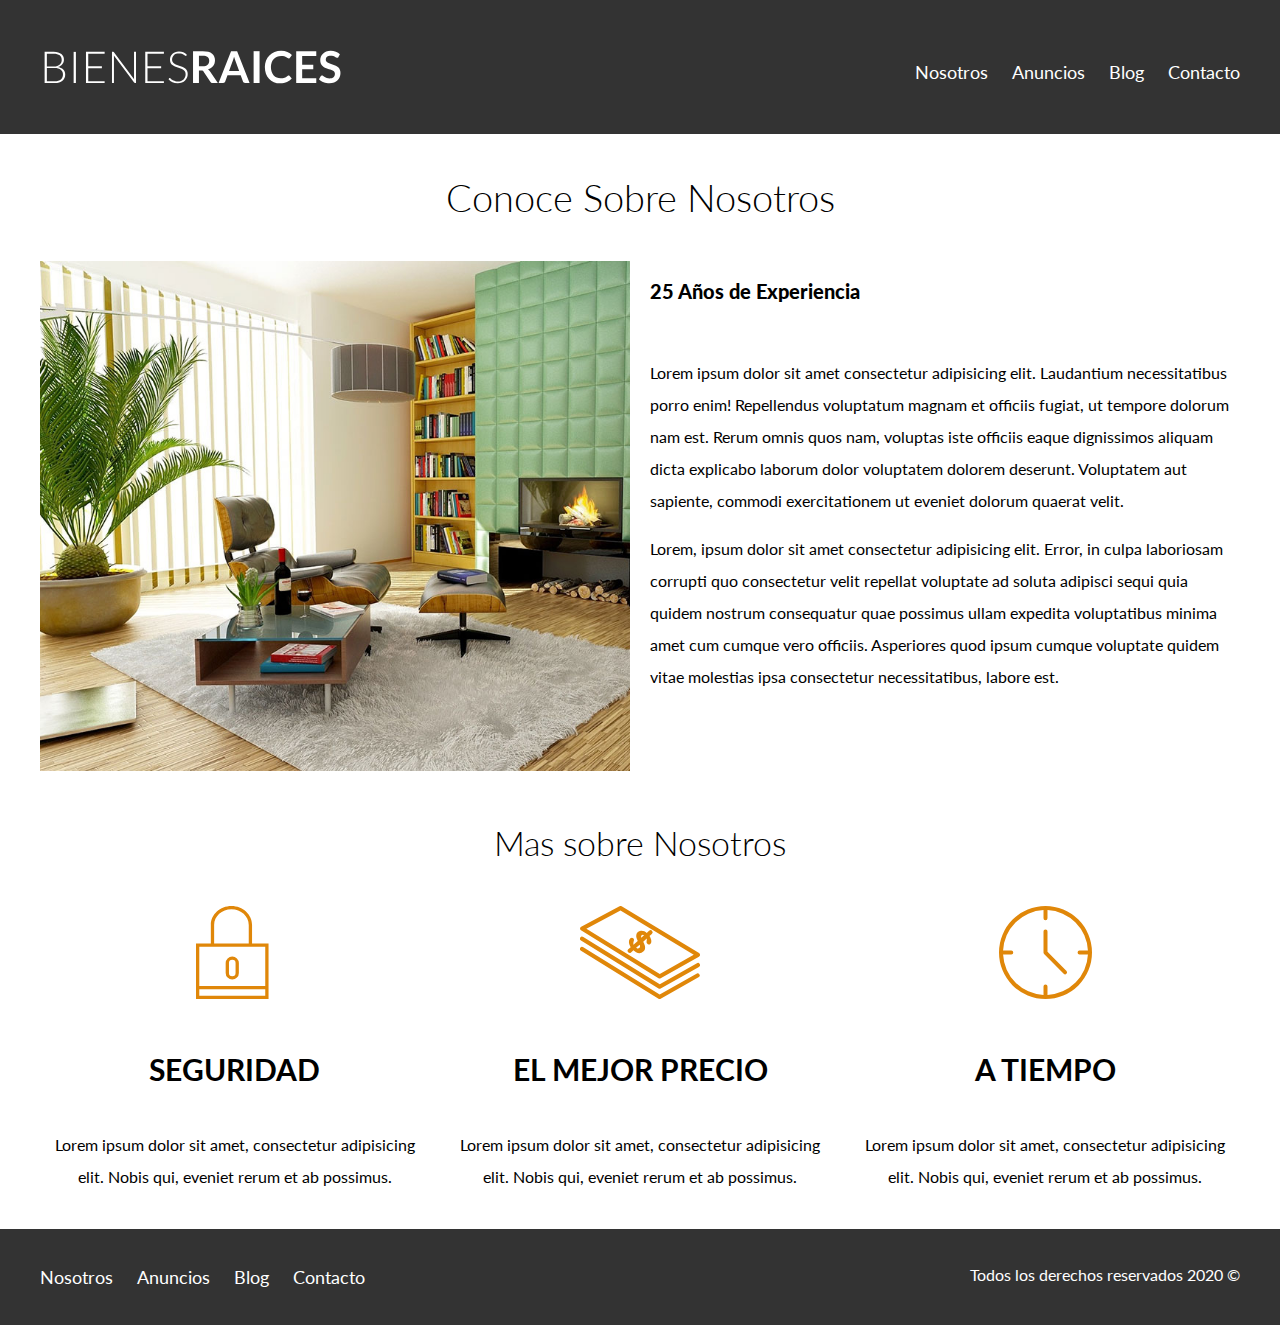
<file: nosotros.html>
<!DOCTYPE html>
<html lang="es">
<head>
    <meta charset="UTF-8">
    <meta name="viewport" content="width=device-width, initial-scale=1.0">
    <link href="https://fonts.googleapis.com/css2?family=Lato:wght@300;400;700;900&display=swap" rel="stylesheet">
    <link rel="stylesheet" href="/css/normalize.css">
    <link rel="stylesheet" href="/css/styles.css">
    <title>Bienes raices</title>
</head>
<body>
    <!-- logo y navbar -->
     
    <header class="site-header ">
        <div class="contenedor contenido-header">
            <div class="barra">
                <a href="/">
                <img src="img/logo.svg" alt="Logo">
                </a>   
                <div class="mobile-menu"> <!--menu mobil-->
                    <a href="#navegacion">
                        <img src="/img/barras.svg" alt="Icono Menu">
                    </a>
                </div>   
                <nav id="navegacion" class="navegacion"> 
                    <a href="nosotros.html">Nosotros</a>
                    <a href="anuncios.html">Anuncios</a>
                    <a href="blog.html">Blog</a>
                    <a href="contacto.html">Contacto</a>
                </nav>   
            </div> 
        </div> <!-- Contenedor-->
    </header>

 
   <main class="contenedor">

    <h1 class="fw-300 centrar-texto">Conoce Sobre Nosotros</h1>

    <div class="contenido-nosotros">
        <div class="imagen">
            <img src="/img/nosotros.jpg" alt="Imagen sobre nosotros">
        </div>
        <div class="texto-nosotros">
            <blockquote>25 Años de Experiencia</blockquote>

            <p>Lorem ipsum dolor sit amet consectetur adipisicing elit. Laudantium necessitatibus porro enim! Repellendus voluptatum magnam et officiis fugiat, ut tempore dolorum nam est. Rerum omnis quos nam, voluptas iste officiis eaque dignissimos aliquam dicta explicabo laborum dolor voluptatem dolorem deserunt. Voluptatem aut sapiente, commodi exercitationem ut eveniet dolorum quaerat velit.</p>

            <p>Lorem, ipsum dolor sit amet consectetur adipisicing elit. Error, in culpa laboriosam corrupti quo consectetur velit repellat voluptate ad soluta adipisci sequi quia quidem nostrum consequatur quae possimus ullam expedita voluptatibus minima amet cum cumque vero officiis. Asperiores quod ipsum cumque voluptate quidem vitae molestias ipsa consectetur necessitatibus, labore est.</p>
        </div>
    </div>

   </main>

   <section class="contenedor seccion">
    <h2 class="fw-300 centrar-texto">Mas sobre Nosotros</h2>

    <div class="iconos-nosotros">
        <div class="icono">
            <img src="/img/icono1.svg" alt="Icono Seguridad">
            <h3 >Seguridad</h3>
            <p>Lorem ipsum dolor sit amet, consectetur adipisicing elit. Nobis qui, eveniet rerum et ab possimus.</p>
        </div>
    
        <div class="icono">
            <img src="/img/icono2.svg" alt="Icono Mejor Precio">
            <h3>El mejor Precio</h3>
            <p>Lorem ipsum dolor sit amet, consectetur adipisicing elit. Nobis qui, eveniet rerum et ab possimus.</p>
        </div>
        <div class="icono">
            <img src="/img/icono3.svg" alt="Icono a Tiempo">
            <h3>A tiempo</h3>
            <p>Lorem ipsum dolor sit amet, consectetur adipisicing elit. Nobis qui, eveniet rerum et ab possimus.</p>
        </div> 
    </div>
</section> 



    <!-- Footer -->
    <footer class="site-footer seccion">
        <div class="contenedor contenedor-footer">
            <nav class="navegacion">
                <a href="nosotros.html">Nosotros</a>
                <a href="anuncios.html">Anuncios</a>
                <a href="blog.html">Blog</a>
                <a href="contacto.html">Contacto</a>
            </nav>

            <p class="copyright">Todos los derechos reservados 2020 &copy;</p>
        </div>
    </footer>   
</body>
</html>
</file>
<file: css/styles.css>
html {
    box-sizing: border-box;
    font-size: 62.5%; /** Reset para REMS - 62.5% = 10px de 16px **/
}
*, *:before, *:after {
    box-sizing: inherit;
}
body {
    font-family: 'Lato', sans-serif;
    font-size: 1.6rem;
    line-height: 2;
}

/** Globales **/
img {
    max-width: 100%;
}
.contenedor {
    width: 95%;
    max-width: 120rem; /** = 1200px; **/
    margin: 0 auto;
}
h1 {
    font-size: 3.8rem;
}
h2 {
    font-size: 3.4rem;
}
h3 {
    font-size: 3rem;
}
h4 {
    font-size: 2.6rem;
}

/** Utilidades **/
.seccion {
    margin-top: 2rem;
    margin-bottom: 2rem;
}
.fw-300 {
    font-weight: 300;
}
.centrar-texto {
    text-align: center;
}
.d-block {
    display: block!important;
}
.contenido-centrado {
    max-width: 800px;
}

/** Botones **/
.boton {
    color: #ffffff;
    font-weight: 700;
    text-decoration: none;
    font-size: 1.8rem;
    padding: 1rem 3rem;
    margin-top: 3rem;
    display: inline-block;
    text-align: center;
    border: none;
    display: block;
    flex: 0 0 100%;
}
@media (min-width: 768px) {
    .boton {
        display: inline-block;
        flex: 0 0 auto;
    }
}
.boton:hover {
    cursor: pointer;
}
.boton-amarillo {
    background-color: #E08709;
}
.boton-verde {
    background-color: #71B100;
}


/* Header */
.site-header {
    background-color: #333333;
    padding: 1rem 0 3rem 0;
}
.site-header.inicio {
    background-image: url(../img/header.jpg);
    background-position: center center;
    background-size: cover;
    height: 100vh;
    min-height: 60rem;
}
.contenido-header {
    height: 100%;
    display: flex;
    flex-direction: column;
    justify-content: space-between;
    text-align: center;
}
@media (min-width: 768px) {
    .contenido-header{
        text-align: left;
    }
}
.contenido-header h1 {
    color: #ffffff;
    padding-bottom: 2rem;
    max-width: 60rem;
    line-height: 2;
}
.barra {
    padding-top: 3rem;
}
@media (min-width: 768px) {
    .barra {
        display: flex;
        justify-content: space-between;
        align-items: center;
    }
}  

/** Navegacion **/
.navegacion a {
    color: #ffffff;
    text-decoration: none;
    font-size: 2.2rem;
    display: block;
}
@media (min-width: 768px) {
    .navegacion a {
        display: inline-block;
        font-size: 1.8rem; /** = 18px **/
        margin-right: 2rem;
    }
    .navegacion a:last-of-type {
        margin: 0;
    }
}
.navegacion a:hover {
    color: #71B100;
}

/** Mobile Menu **/
.mobile-menu img {
    width: 4rem;
}
@media (min-width: 768px) {
    .mobile-menu {
        display: none;
    }
}
.navegacion:target {
    display: block;
}
.navegacion {
    display: none;
}
@media (min-width: 768px) {
    .navegacion {
        display: block;
    }
}

/** Iconos Nosotros **/
@media (min-width: 768px) {
    .iconos-nosotros {
        display: flex;
        justify-content: space-between;
    }
}
.icono {
    text-align: center;
}
@media (min-width: 768px) {
    .icono {
        flex-basis: calc(33.3% - 1rem);
    }
}
.icono h3 {
    text-transform: uppercase;
}
/** Anuncios **/

@media (min-width: 768px) {
    .contenedor-anuncios{
        display: flex;
        justify-content: space-between;
        flex-wrap: wrap;
    }
}
.anuncio {
    border: 1px solid #B5B5B5;
    background-color: #F5F5F5;
    margin-bottom: 2rem;
}
@media (min-width: 768px) {
    .anuncio {
        flex: 0 0 calc(33.3% - 1rem);
    }
}
.contenido-anuncio {
    padding: 1rem;
}
.contenido-anuncio h3, 
.contenido-anuncio p  {
    margin: 0;
}
.precio {
    color: #71B100;
    font-weight: 700;
}
.iconos-caracteristicas {
    list-style: none;
    padding: 0;
    display: flex;
    justify-content: space-evenly;
    flex: 1;
    max-width: 500px;
}
.iconos-caracteristicas li {
    /* flex: 1; */
    display: flex;
}
.iconos-caracteristicas li img {
    margin-right: 2rem;
}
.ver-todas {
    display: flex;
    justify-content: flex-end;
}

/** Contacto Home **/
.imagen-contacto {
    background-image: url(../img/encuentra.jpg);
    background-position: center center;
    background-size: cover;
    height: 40rem;
    display: flex;
    align-items: center;
}
.contenido-contacto {
    flex: 0 0 95%;
    color: #ffffff;
}
.contenido-contacto p {
    font-size: 1.8rem;
}

/** Sección Inferior **/
@media (min-width: 768px) {
    .seccion-inferior {
        display: flex;
        justify-content: space-between;
    }
    .seccion-inferior .blog {
        flex-basis: 60%;
    }
    .seccion-inferior .testimoniales {
        flex-basis: calc(40% - 2rem);
    }
}
.entrada-blog {
    margin-bottom: 2rem;
}
@media (min-width: 768px) {
    .entrada-blog {
        display: flex;
        justify-content: space-between;
    }
}

.entrada-blog:last-of-type {
    margin-bottom: 0;
}
@media (min-width: 768px) {
    .entrada-blog .imagen {
        flex-basis: 40%;
    }
    .entrada-blog .texto-entrada {
        flex-basis: calc(60% - 3rem);
    }
}
.texto-entrada a {
    color: #000000;
    text-decoration: none;
}
.texto-entrada h4 {
    margin: 0;
    line-height: 1.4;
}
.texto-entrada h4::after {
    content: '';
    display: block;
    width: 15rem;
    height: .5rem;
    background-color: #71B100;
    margin-top: 1rem;
}
.texto-entrada span {
    color: #E08709;
}
/*** Testimoniales **/
.testimonial {
    background-color: #71B100;
    font-size: 2.4rem;
    padding: 2rem;
    color: #ffffff;
    border-radius: 2rem;
}
.testimonial  p {
    text-align: right;
}
.testimonial blockquote::before {
    content: '';
    background-image: url(../img/comilla.svg);
    width: 4rem;
    height: 4rem;
    position: absolute;
    left: -2rem;
}

.testimonial blockquote {
    position: relative;
    padding-left: 5rem;
    font-weight: 300;
}
/** Footer **/
.site-footer {
    background-color: #333333;
    margin: 0;
}
.contenedor-footer {
    padding: 3rem 0;
    text-align: center;
}
@media (min-width: 768px) {
    .contenedor-footer {
        display: flex;
        justify-content: space-between;
    }
}
.site-footer nav {
    display: none;
}
@media (min-width: 768px) {
    .site-footer nav {
        display: block;
    }
}

.copyright {
    margin: 0;
    color: #ffffff;
}

/** INTERNAS **/
/* Nosotros **/
@media (min-width: 768px) {
    .contenido-nosotros {
        display: grid;
        grid-template-columns: repeat(2, 1fr);
        grid-column-gap: 2rem;
    }
}

.texto-nosotros blockquote {
    font-weight: 900;
    font-size: 2rem;
    margin: 0;
    padding: 1rem 0 3rem 0;
}

/** Anuncio **/
.resumen-propiedad {
    display: flex;
    justify-content: space-between;
    align-items: center;
}

/** Contacto **/
.contacto p {
    font-size: 1.4rem;
    color: #4f4f4f;
    margin: 2rem 0 0 0;
}
legend {
    font-size: 2rem;
    color: #4f4f4f;
}
label {
    font-weight: 700;
    text-transform: uppercase;
    display: block;
}
input:not([type="submit"]),
textarea,
select {
    padding: 1rem;
    display: block;
    width: 100%;
    background-color: #e1e1e1;
    margin-bottom: 2rem;
    border: none;
    border-radius: 1rem;
}
input[type="radio"]{
    width: auto;
    margin: 0;
}
select {
    -webkit-appearance: none;
    appearance: none;
}
textarea {
    height: 20rem;
}
.forma-contacto {
    max-width:30rem;
    display: flex;
    justify-content: space-between;
    align-items: center;
}
</file>
